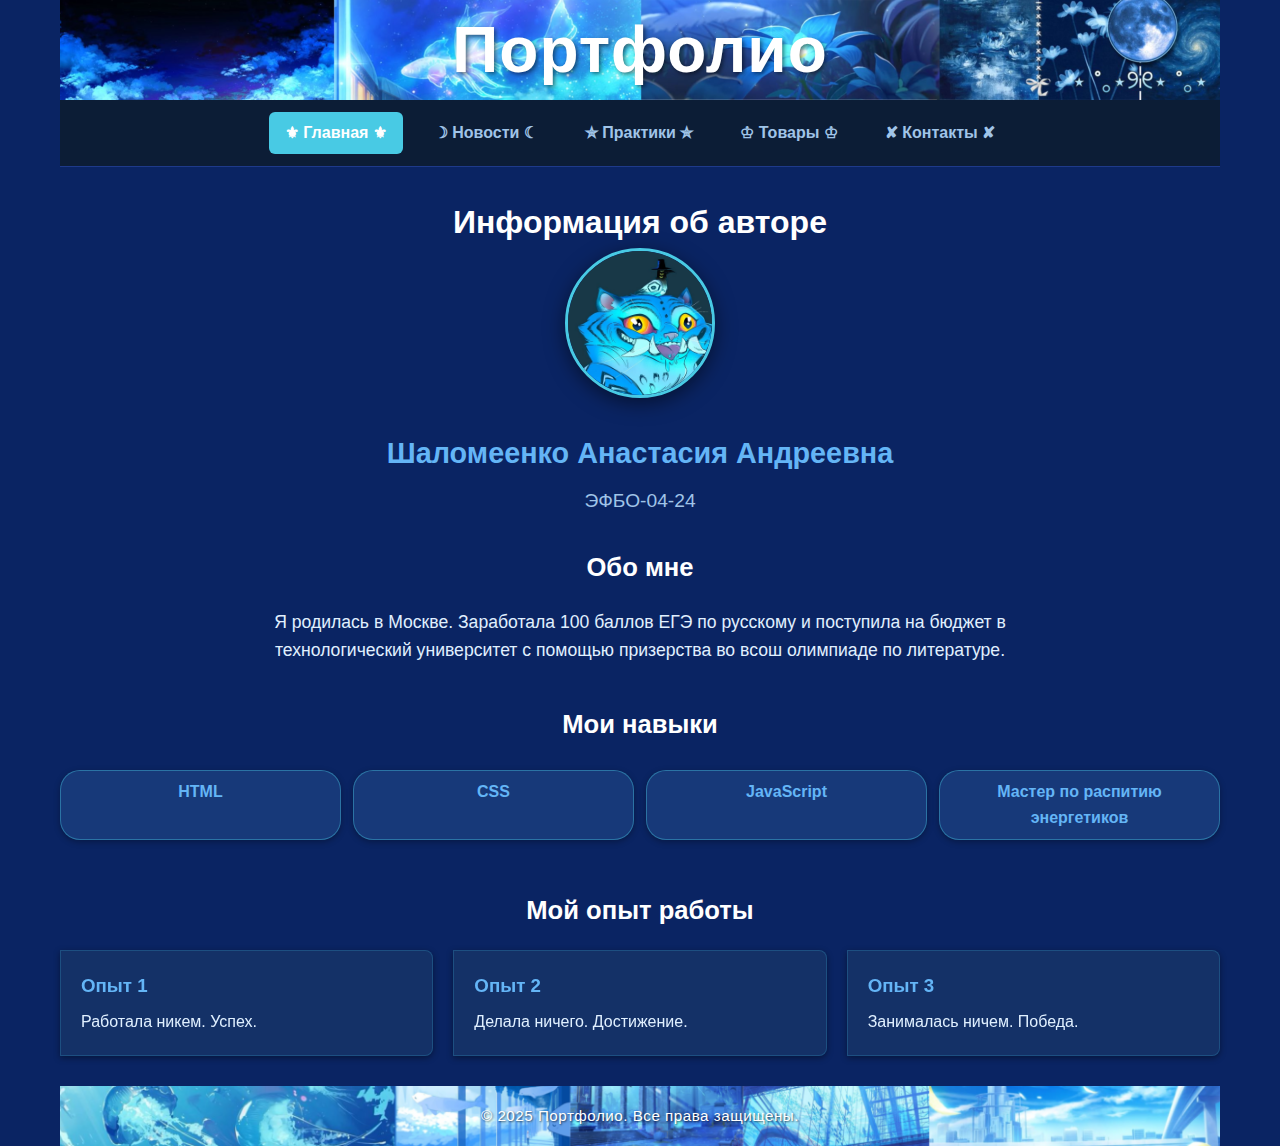
<file: index.html>
<!DOCTYPE html>
<html lang="ru">
<head>
    <meta charset="UTF-8">
    <meta name="viewport" content="width=device-width, initial-scale=1.0">
    <title>Главная - Портфолио</title>
    <link rel="stylesheet" href="style/styles.css">
</head>
<body>
    <div class="page-container">
        <header class="header">
            <h1>Портфолио</h1>
        </header>

        <nav class="nav">
            <ul class="nav-list">
                <li class="nav-item"><a class="nav-link nav-link--active" href="index.html">⚜ Главная ⚜</a></li>
                <li class="nav-item"><a class="nav-link" href="pages/news.html">☽︎ Новости ☾︎</a></li>
                <li class="nav-item"><a class="nav-link" href="pages/practices.html">✮︎ Практики ✮︎</a></li>
                <li class="nav-item"><a class="nav-link" href="pages/goods.html">♔︎ Товары ♔︎</a></li>
                <li class="nav-item"><a class="nav-link" href="pages/contacts.html">✘︎ Контакты ✘︎</a></li>
            </ul>
        </nav>

        <main class="content">
            <article class="profile-header">
                <h1 class="profile-title">Информация об авторе</h1>
                <img class="profile-photo" src="images/photo.png" alt="Фото Анастасии Шаломеенко">
                <h2 class="profile-name">Шаломеенко Анастасия Андреевна</h2>
                <p class="profile-group">ЭФБО-04-24</p>
            </article>

            <section class="about-me">
                <h2 class="section-title">Обо мне</h2>
                <p class="about-me-text">Я родилась в Москве. Заработала 100 баллов ЕГЭ по русскому и поступила на бюджет в технологический университет с помощью призерства во всош олимпиаде по литературе.</p>
            </section>

            <section class="skills-section">
                <h2 class="section-title">Мои навыки</h2>
                <div class="skills-container">
                    <div class="skill-tag">HTML</div>
                    <div class="skill-tag">CSS</div>
                    <div class="skill-tag">JavaScript</div>
                    <div class="skill-tag">Мастер по распитию энергетиков</div>
                </div>
            </section>

            <section class="experience-section">
                <h2 class="section-title">Мой опыт работы</h2>
                <div class="experience-grid">
                    <article class="experience-card">
                        <h3 class="experience-title">Опыт 1</h3>
                        <p class="experience-desc">Работала никем. Успех.</p>
                    </article>
                    <article class="experience-card">
                        <h3 class="experience-title">Опыт 2</h3>
                        <p class="experience-desc">Делала ничего. Достижение.</p>
                    </article>
                    <article class="experience-card">
                        <h3 class="experience-title">Опыт 3</h3>
                        <p class="experience-desc">Занималась ничем. Победа.</p>
                    </article>
                </div>
            </section>
        </main>

        <footer class="footer">
            <p>© 2025 Портфолио. Все права защищены.</p>
        </footer>
    </div>
</body>
</html>
</file>
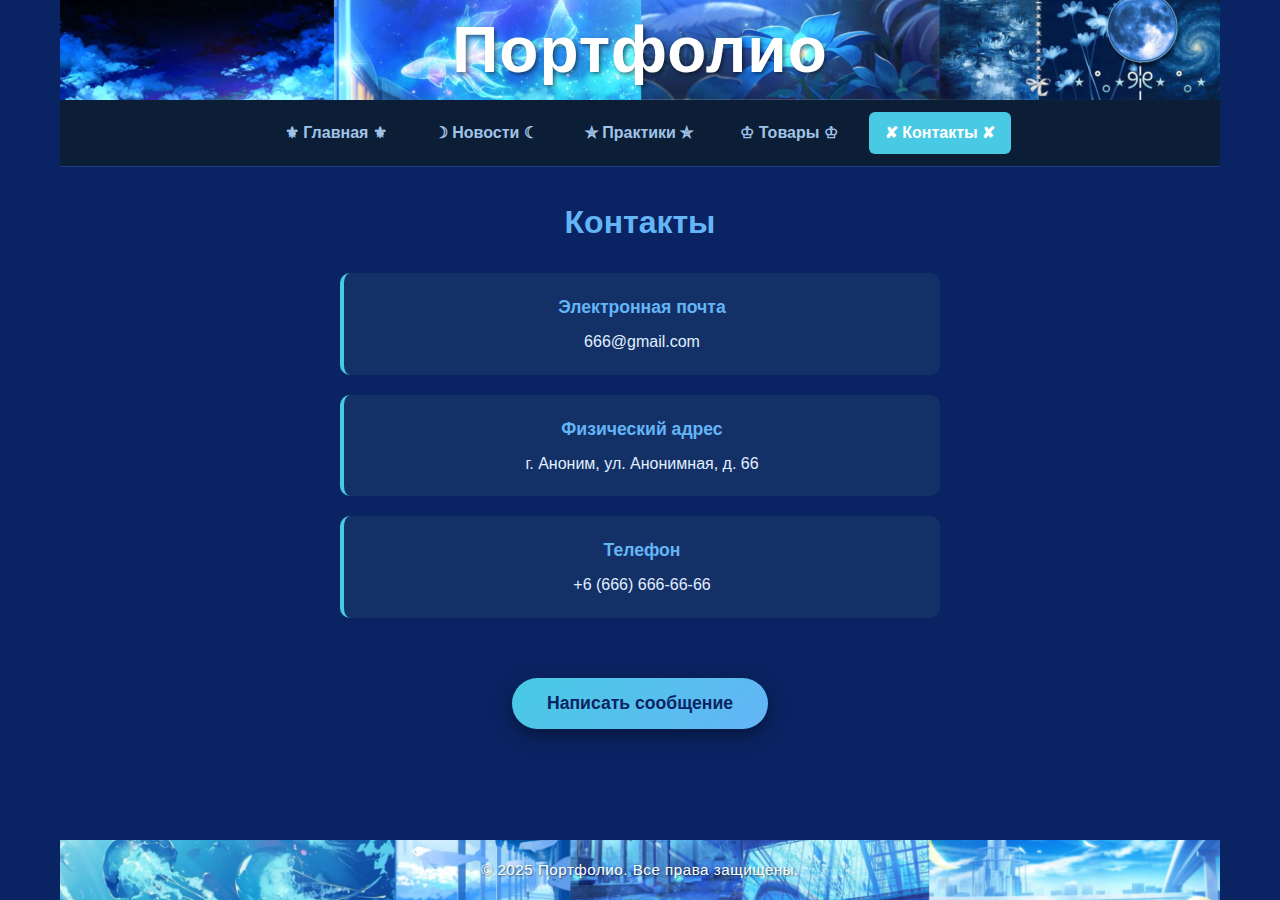
<file: pages/contacts.html>
<!DOCTYPE html>
<html lang="ru">
<head>
    <meta charset="UTF-8">
    <meta name="viewport" content="width=device-width, initial-scale=1.0">
    <title>Контакты - Портфолио</title>
    <link rel="stylesheet" href="../style/styles.css">
</head>
<body>
    <div class="page-container">
        <header class="header">
            <h1>Портфолио</h1>
        </header>

        <nav class="nav">
            <ul class="nav-list">
                <li class="nav-item"><a class="nav-link" href="../index.html">⚜ Главная ⚜</a></li>
                <li class="nav-item"><a class="nav-link" href="news.html">☽︎ Новости ☾︎</a></li>
                <li class="nav-item"><a class="nav-link" href="practices.html">✮︎ Практики ✮︎</a></li>
                <li class="nav-item"><a class="nav-link" href="goods.html">♔︎ Товары ♔︎</a></li>
                <li class="nav-item"><a class="nav-link nav-link--active" href="contacts.html">✘︎ Контакты ✘︎</a></li>
            </ul>
        </nav>

        <main class="content">
            <h1 class="page-title">Контакты</h1>

            <section class="contact-info">
                <div class="contact-item">
                    <h2 class="contact-label">Электронная почта</h2>
                    <p class="contact-value">666@gmail.com</p>
                </div>
                
                <div class="contact-item">
                    <h2 class="contact-label">Физический адрес</h2>
                    <p class="contact-value">г. Аноним, ул. Анонимная, д. 66</p>
                </div>
                
                <div class="contact-item">
                    <h2 class="contact-label">Телефон</h2>
                    <p class="contact-value">+6 (666) 666-66-66</p>
                </div>

                <div class="contact-actions">
                    <button class="contact-modal-button" onclick="contactModal.showModal()">Написать сообщение</button>
                </div>
            </section>
        </main>

        <footer class="footer">
            <p>© 2025 Портфолио. Все права защищены.</p>
        </footer>

        <!-- Модальное окно для формы обратной связи -->
        <dialog id="contactModal">
            <div class="modal-header">
                <h2>Форма обратной связи</h2>
                <button class="modal-close-btn" onclick="contactModal.close()">×</button>
            </div>

            <div class="modal-content">
                <form id="feedbackForm" method="dialog">
                    <div class="form-group">
                        <label for="name">Имя <span class="required">*</span></label>
                        <input type="text" id="name" name="name" required placeholder="Введите ваше имя">
                    </div>
                    
                    <div class="form-group">
                        <label for="phone">Телефон <span class="required">*</span></label>
                        <input type="tel" id="phone" name="phone" required placeholder="+7 (XXX) XXX-XX-XX">
                    </div>
                    
                    <div class="form-group">
                        <label for="email">Электронная почта <span class="required">*</span></label>
                        <input type="email" id="email" name="email" required placeholder="example@mail.ru">
                    </div>
                    
                    <div class="form-group">
                        <label for="category">Категория обращения <span class="required">*</span></label>
                        <select id="category" name="category" required>
                            <option value="">Выберите категорию</option>
                            <option value="technical">Техническая поддержка</option>
                            <option value="commercial">Коммерческое предложение</option>
                            <option value="cooperation">Сотрудничество</option>
                            <option value="complaint">Жалоба</option>
                            <option value="suggestion">Предложение</option>
                            <option value="other">Другое</option>
                        </select>
                    </div>
                    
                    <div class="form-group">
                        <label for="message">Текст обращения <span class="required">*</span></label>
                        <textarea id="message" name="message" required placeholder="Опишите вашу проблему или вопрос..."></textarea>
                    </div>
                    
                    <div class="modal-actions">
                        <button type="button" class="btn btn-secondary" onclick="contactModal.close()">Закрыть</button>
                        <button type="button" class="btn btn-primary" onclick="submitForm()">Отправить</button>
                    </div>
                </form>
            </div>
        </dialog>

        <script>
            function submitForm() {
                const form = document.getElementById('feedbackForm');
                const formData = new FormData(form);

                if (!form.checkValidity()) {
                    form.reportValidity();
                    return;
                }

                const data = {
                    name: formData.get('name'),
                    phone: formData.get('phone'),
                    email: formData.get('email'),
                    category: formData.get('category'),
                    message: formData.get('message')
                };

                console.log('Данные формы:', data);

                alert('Спасибо! Ваше обращение отправлено. Мы свяжемся с вами в ближайшее время.');

                contactModal.close();

                form.reset();
            }

            document.getElementById('contactModal').addEventListener('click', function(event) {
                if (event.target === this) {
                    this.close();
                }
            });

            document.getElementById('feedbackForm').addEventListener('keypress', function(event) {
                if (event.key === 'Enter' && event.target.type !== 'textarea') {
                    event.preventDefault();
                }
            });
        </script>
    </div>
</body>
</html>
</file>
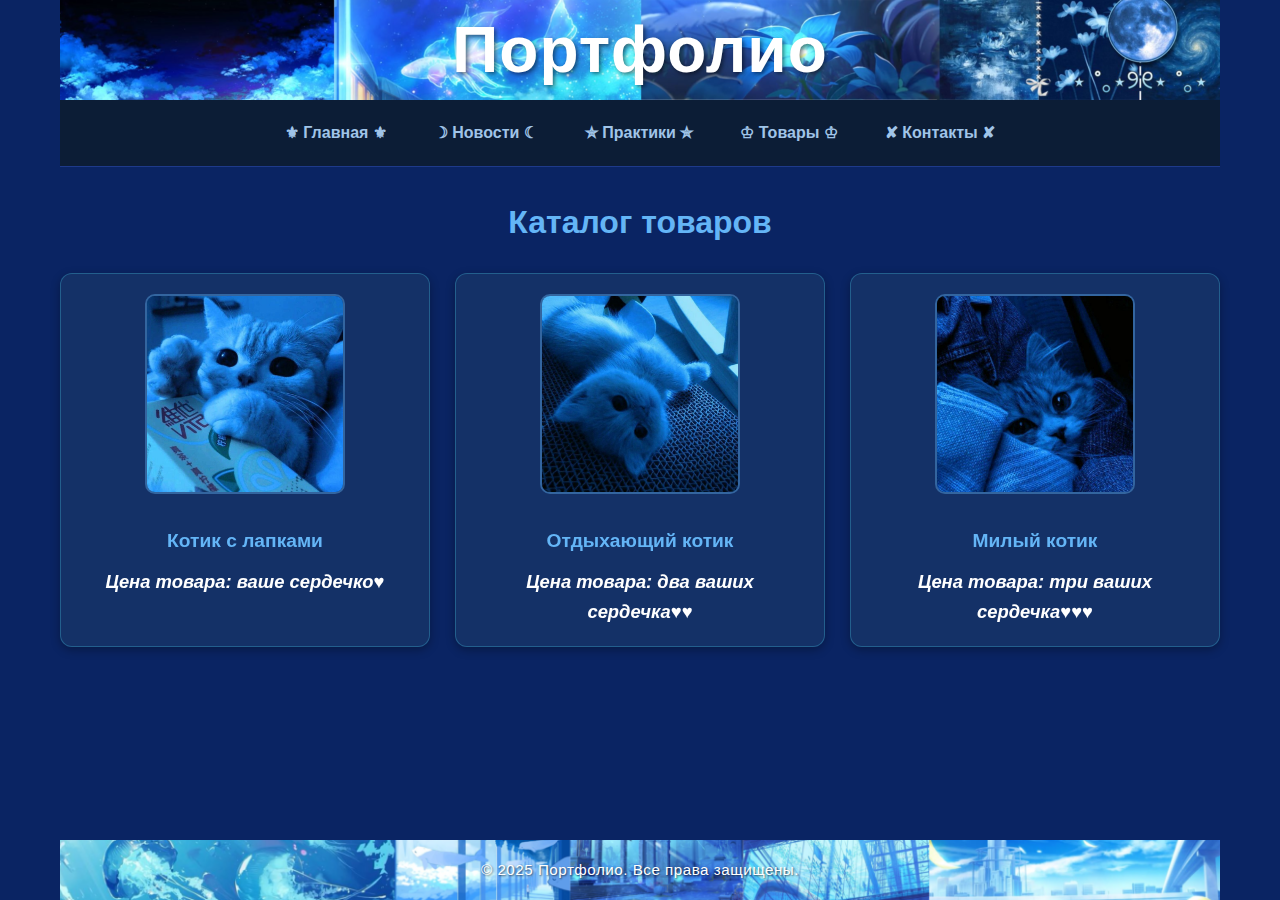
<file: pages/goods.html>
<!DOCTYPE html>
<html lang="ru">
<head>
    <meta charset="UTF-8">
    <meta name="viewport" content="width=device-width, initial-scale=1.0">
    <title>Товары - Портфолио</title>
    <link rel="stylesheet" href="../style/styles.css">
</head>
<body>
    <div class="page-container">
        <header class="header">
            <h1>Портфолио</h1>
        </header>

        <nav class="nav">
            <ul class="nav-list">
                <li class="nav-item"><a class="nav-link" href="../index.html">⚜ Главная ⚜</a></li>
                <li class="nav-item"><a class="nav-link" href="news.html">☽︎ Новости ☾︎</a></li>
                <li class="nav-item"><a class="nav-link" href="practices.html">✮︎ Практики ✮︎</a></li>
                <li class="nav-item"><a class="nav-link" href="goods.html">♔︎ Товары ♔︎</a></li>
                <li class="nav-item"><a class="nav-link" href="contacts.html">✘︎ Контакты ✘︎</a></li>
            </ul>
        </nav>

        <main class="content">
            <h1 class="page-title">Каталог товаров</h1>

            <section class="products-section">
                <div class="products-grid">
                    <article class="product-card">
                        <img src="../images/goods1.jpg" alt="Котик с лапками" class="product-image">
                        <h3 class="product-name">Котик с лапками</h3>
                        <p class="product-price"><i>Цена товара: ваше сердечко♥</i></p>
                    </article>
                    
                    <article class="product-card">
                        <img src="../images/goods2.jpg" alt="Отдыхающий котик" class="product-image">
                        <h3 class="product-name">Отдыхающий котик</h3>
                        <p class="product-price"><i>Цена товара: два ваших сердечка♥♥</i></p>
                    </article>
                    
                    <article class="product-card">
                        <img src="../images/goods3.jpg" alt="Милый котик" class="product-image">
                        <h3 class="product-name">Милый котик</h3>
                        <p class="product-price"><i>Цена товара: три ваших сердечка♥♥♥</i></p>
                    </article>
                </div>
            </section>
        </main>

        <footer class="footer">
            <p>© 2025 Портфолио. Все права защищены.</p>
        </footer>
    </div>
</body>
</html>
</file>
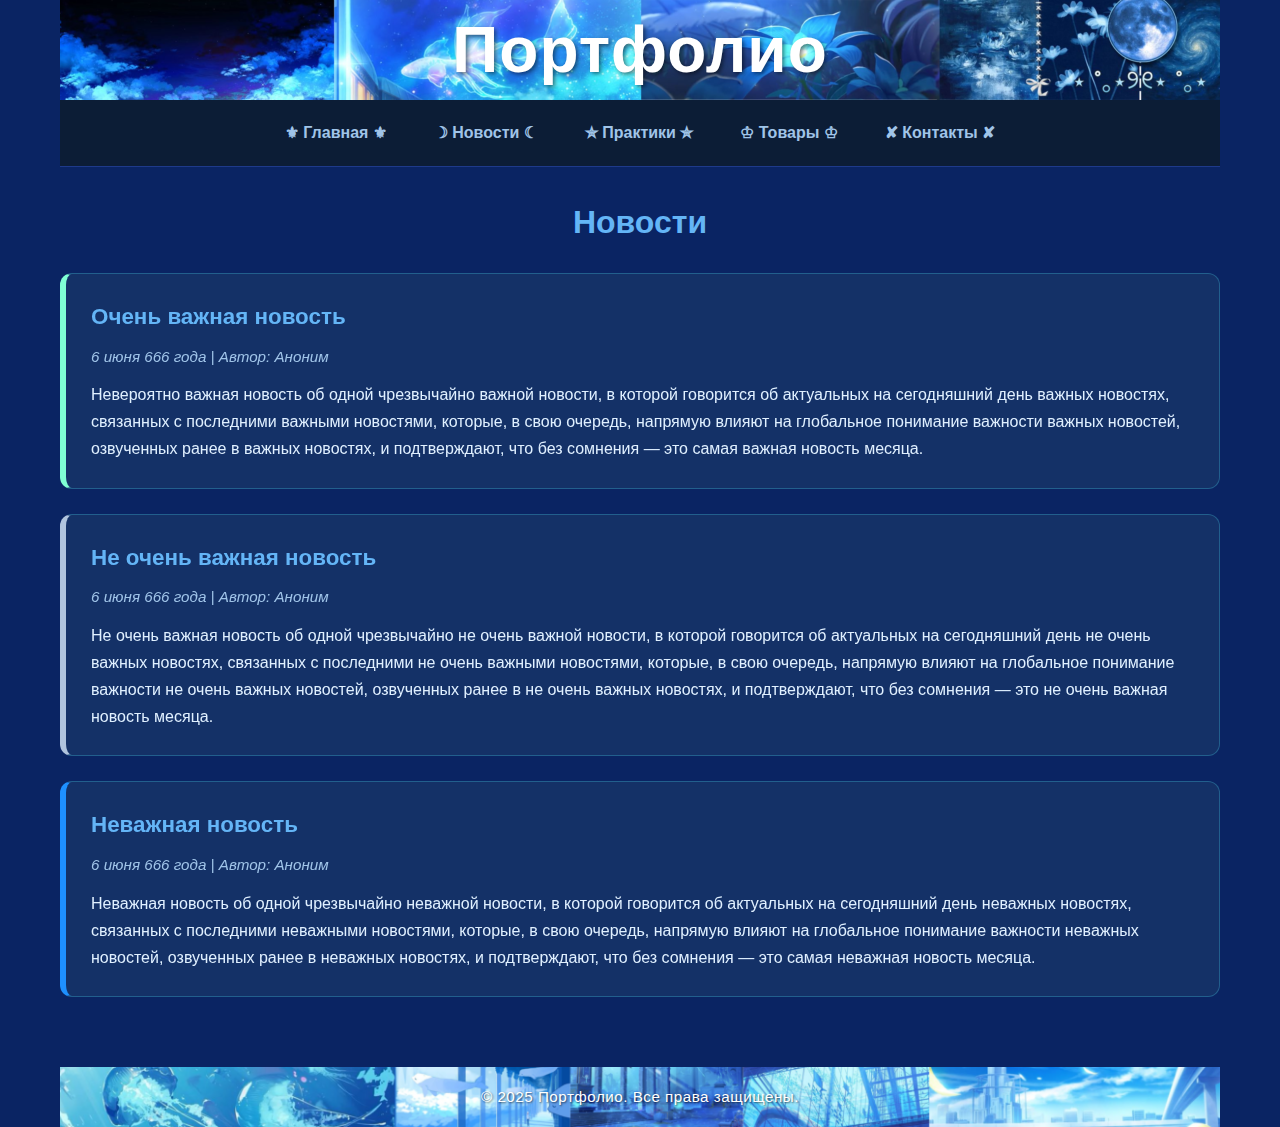
<file: pages/news.html>
<!DOCTYPE html>
<html lang="ru">
<head>
    <meta charset="UTF-8">
    <meta name="viewport" content="width=device-width, initial-scale=1.0">
    <title>Новости - Портфолио</title>
    <link rel="stylesheet" href="../style/styles.css">
</head>
<body>
    <div class="page-container">
        <header class="header">
            <h1>Портфолио</h1>
        </header>

        <nav class="nav">
            <ul class="nav-list">
                <li class="nav-item"><a class="nav-link" href="../index.html">⚜ Главная ⚜</a></li>
                <li class="nav-item"><a class="nav-link" href="news.html">☽︎ Новости ☾︎</a></li>
                <li class="nav-item"><a class="nav-link" href="practices.html">✮︎ Практики ✮︎</a></li>
                <li class="nav-item"><a class="nav-link" href="goods.html">♔︎ Товары ♔︎</a></li>
                <li class="nav-item"><a class="nav-link" href="contacts.html">✘︎ Контакты ✘︎</a></li>
            </ul>
        </nav>

        <main class="content">
            <h1 class="page-title">Новости</h1>

            <section class="news-section">
                <article class="news-item news-item--important">
                    <h2 class="news-title">Очень важная новость</h2>
                    <p class="news-meta"><time datetime="666-06-6">6 июня 666 года</time> | Автор: Аноним</p>
                    <p class="news-text">Невероятно важная новость об одной чрезвычайно важной новости, в которой говорится об актуальных на сегодняшний день важных новостях, связанных с последними важными новостями, которые, в свою очередь, напрямую влияют на глобальное понимание важности важных новостей, озвученных ранее в важных новостях, и подтверждают, что без сомнения — это самая важная новость месяца.</p>
                </article>

                <article class="news-item news-item--medium">
                    <h2 class="news-title">Не очень важная новость</h2>
                    <p class="news-meta"><time datetime="666-06-6">6 июня 666 года</time> | Автор: Аноним</p>
                    <p class="news-text">Не очень важная новость об одной чрезвычайно не очень важной новости, в которой говорится об актуальных на сегодняшний день не очень важных новостях, связанных с последними не очень важными новостями, которые, в свою очередь, напрямую влияют на глобальное понимание важности не очень важных новостей, озвученных ранее в не очень важных новостях, и подтверждают, что без сомнения — это не очень важная новость месяца.</p>
                </article>

                <article class="news-item news-item--unimportant">
                    <h2 class="news-title">Неважная новость</h2>
                    <p class="news-meta"><time datetime="666-06-6">6 июня 666 года</time> | Автор: Аноним</p>
                    <p class="news-text">Неважная новость об одной чрезвычайно неважной новости, в которой говорится об актуальных на сегодняшний день неважных новостях, связанных с последними неважными новостями, которые, в свою очередь, напрямую влияют на глобальное понимание важности неважных новостей, озвученных ранее в неважных новостях, и подтверждают, что без сомнения — это самая неважная новость месяца.</p>
                </article>
            </section>
        </main>

        <footer class="footer">
            <p>© 2025 Портфолио. Все права защищены.</p>
        </footer>
    </div>
</body>
</html>
</file>
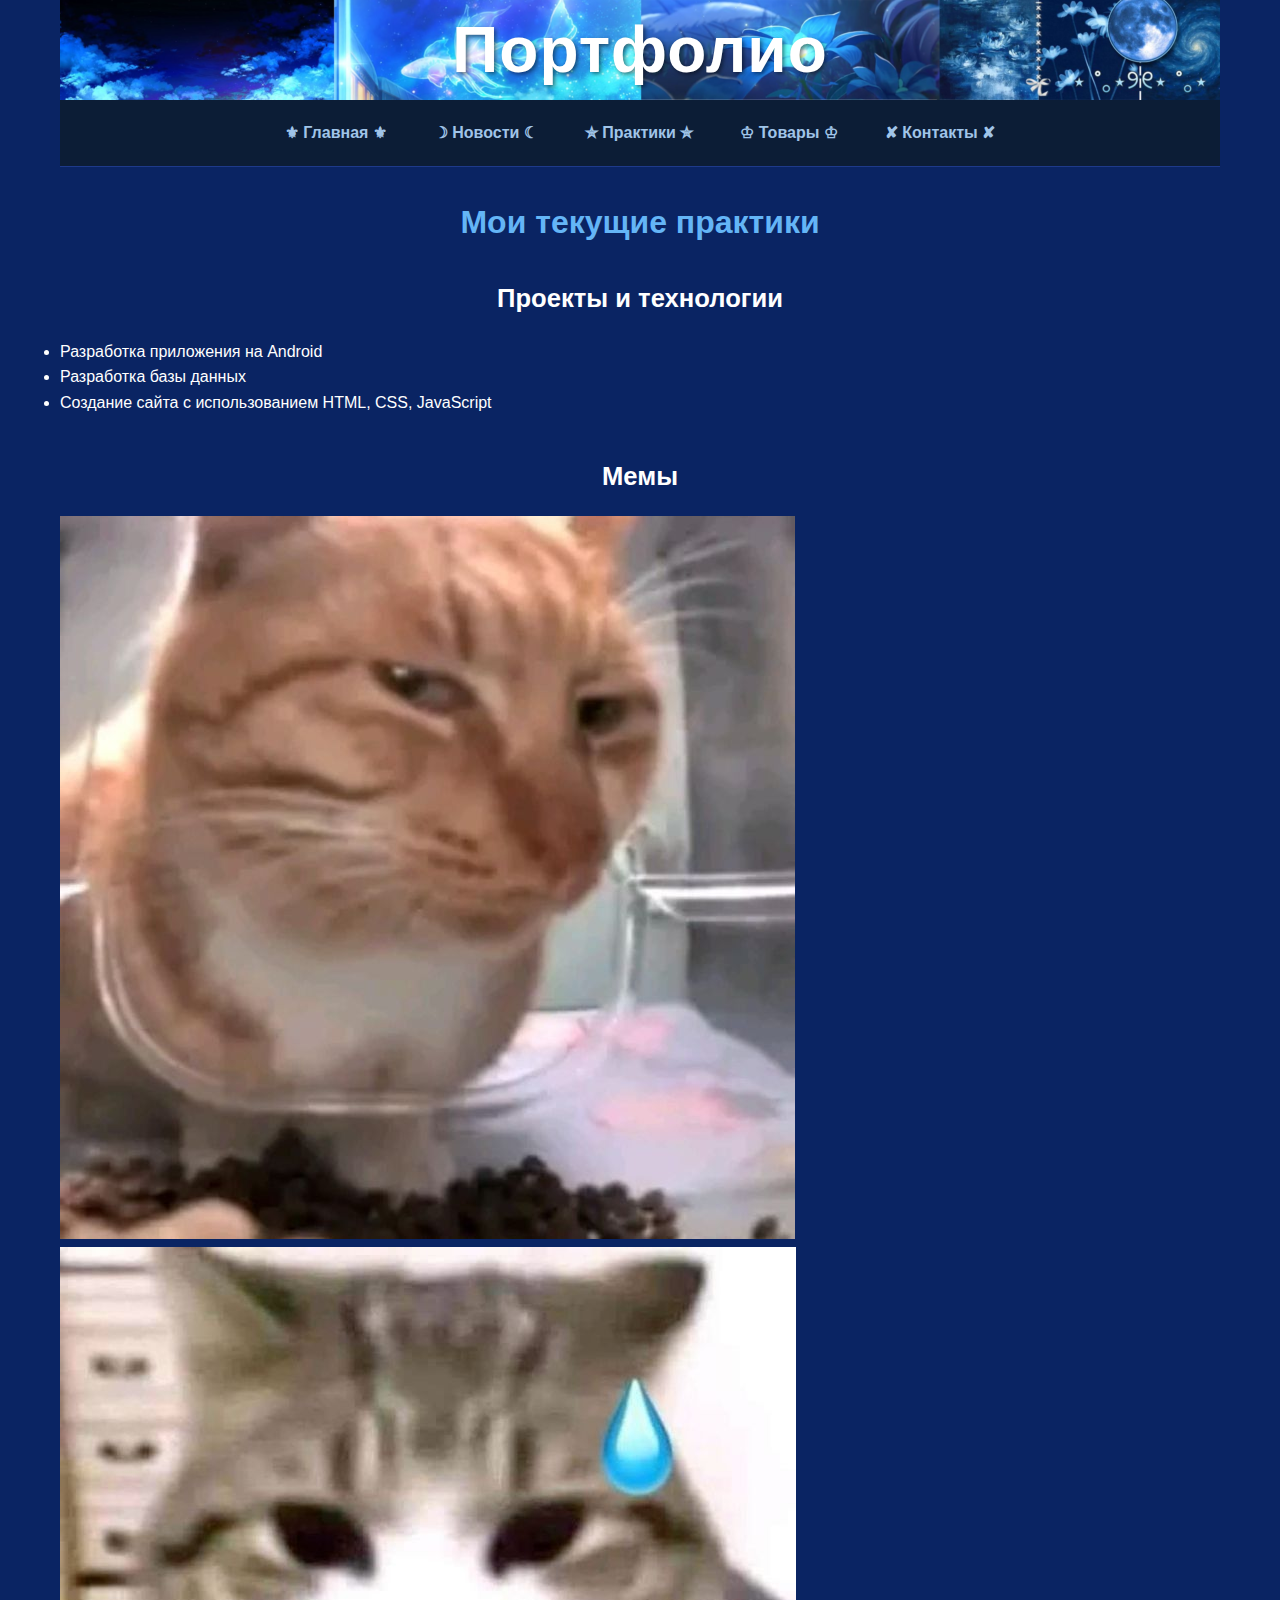
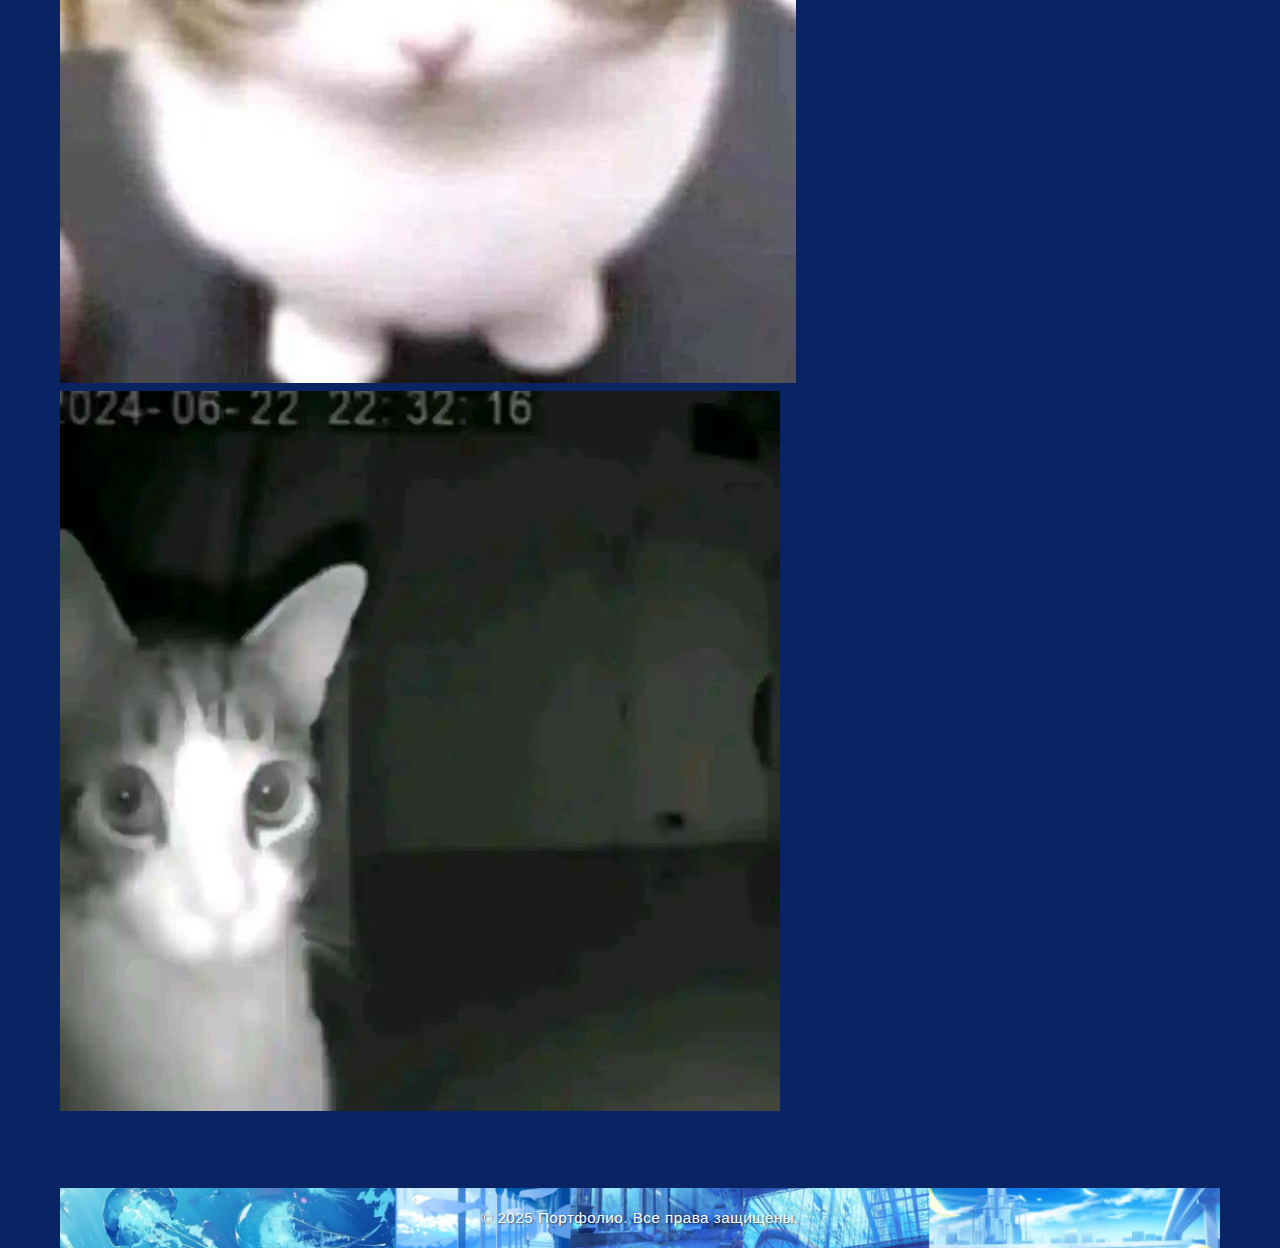
<file: pages/practices.html>
<!DOCTYPE html>
<html lang="ru">
<head>
    <meta charset="UTF-8">
    <meta name="viewport" content="width=device-width, initial-scale=1.0">
    <title>Практики - Портфолио</title>
    <link rel="stylesheet" href="../style/styles.css">
</head>
<body>
    <div class="page-container">
        <header class="header">
            <h1>Портфолио</h1>
        </header>

        <nav class="nav">
            <ul class="nav-list">
                <li class="nav-item"><a class="nav-link" href="../index.html">⚜ Главная ⚜</a></li>
                <li class="nav-item"><a class="nav-link" href="news.html">☽︎ Новости ☾︎</a></li>
                <li class="nav-item"><a class="nav-link" href="practices.html">✮︎ Практики ✮︎</a></li>
                <li class="nav-item"><a class="nav-link" href="goods.html">♔︎ Товары ♔︎</a></li>
                <li class="nav-item"><a class="nav-link" href="contacts.html">✘︎ Контакты ✘︎</a></li>
            </ul>
        </nav>

        <main class="content">
            <h1 class="page-title">Мои текущие практики</h1>

            <section class="practices-section">
                <h2 class="section-title">Проекты и технологии</h2>
                <ul class="practices-list">
                    <li class="practice-item">Разработка приложения на Android</li>
                    <li class="practice-item">Разработка базы данных</li>
                    <li class="practice-item">Создание сайта с использованием HTML, CSS, JavaScript</li>
                </ul>
            </section>

            <section class="memes-section">
                <h2 class="section-title">Мемы</h2>
                <div class="memes-grid">
                    <img src="../images/meme1.jpg" alt="Мем 1" class="meme-image">
                    <img src="../images/meme2.jpg" alt="Мем 2" class="meme-image">
                    <img src="../images/meme3.jpg" alt="Мем 3" class="meme-image">
                </div>
            </section>
        </main>

        <footer class="footer">
            <p>© 2025 Портфолио. Все права защищены.</p>
        </footer>
    </div>
</body>
</html>
</file>
<file: style/styles.css>
/* ===== БАЗОВЫЕ СТИЛИ ===== */
* {
    margin: 0;
    padding: 0;
    box-sizing: border-box;
}

body {
    font-family: 'Segoe UI', Tahoma, Geneva, Verdana, sans-serif;
    background-color: #0a2463;
    color: #ffffff;
    line-height: 1.6;
}

/* ===== КОНТЕЙНЕР СТРАНИЦЫ ===== */
.page-container {
    max-width: 1200px;
    margin: 0 auto;
    padding: 0 20px;
    display: grid;
    grid-template-rows: auto auto 1fr auto;
    grid-template-areas:
        "header"
        "nav"
        "main"
        "footer";
    min-height: 100vh;
}

/* ===== ШАПКА ===== */
.header {
    grid-area: header;
    width: 100%;
    height: 100px;
    background: url(../images/header-bg.jpg) center/cover no-repeat;
    display: flex;
    align-items: center;
    justify-content: center;
    color: white;
    font-size: 2rem;
    font-weight: bold;
    letter-spacing: 1px;
    text-shadow: 2px 2px 4px rgba(0, 0, 0, 0.5);
    transition: transform 0.3s ease;
}

.header:hover {
    transform: scale(1.01);
    filter: brightness(1.1);
}

/* ===== НАВИГАЦИЯ ===== */
.nav {
    grid-area: nav;
    background-color: rgba(13, 27, 42, 0.8);
    padding: 12px 0;
    border-bottom: 1px solid #1e3a8a;
}

.nav-list {
    list-style: none;
    display: flex;
    justify-content: center;
    flex-wrap: wrap;
    gap: 15px;
    margin: 0;
    padding: 0;
}

.nav-link {
    color: #a0c4e8;
    text-decoration: none;
    padding: 8px 16px;
    border-radius: 6px;
    font-weight: 600;
    transition: color 0.2s, background-color 0.2s;
    display: block;
    text-align: center;
}

.nav-link:hover,
.nav-link:focus {
    color: white;
    background-color: #48cae4;
    outline: none;
}

.nav-link--active {
    color: white;
    background-color: #48cae4;
}

/* ===== ОСНОВНОЙ КОНТЕНТ ===== */
.content {
    grid-area: main;
    padding: 30px 0;
    background-color: transparent;
}

.page-title {
    font-size: 2rem;
    margin-bottom: 25px;
    color: #64b5f6;
    text-align: center;
}

.section-title {
    text-align: center;
    margin: 30px 0 20px;
    color: white;
    font-size: 1.6rem;
}

/* ===== ГЛАВНАЯ СТРАНИЦА ===== */
.profile-header {
    text-align: center;
    margin-bottom: 30px;
}

.profile-photo {
    width: 150px;
    height: 150px;
    border-radius: 50%;
    object-fit: cover;
    border: 3px solid #48cae4;
    margin-bottom: 15px;
    background-color: #0a2463;
    transition: transform 0.4s, box-shadow 0.4s;
    box-shadow: 0 5px 20px rgba(0, 0, 0, 0.5);
}

.profile-photo:hover {
    transform: scale(1.05) rotate(5deg);
    box-shadow: 0 8px 30px rgba(72, 202, 228, 0.6);
}

.profile-name {
    font-size: 1.8rem;
    margin: 10px 0;
    color: #64b5f6;
}

.profile-group {
    font-size: 1.2rem;
    color: #a0c4e8;
    font-weight: 500;
}

/* ===== СЕКЦИИ КОНТЕНТА ===== */
.about-me,
.practices-section,
.news-section,
.memes-section,
.contact-section,
.products-section {
    margin-bottom: 40px;
}

.about-me p {
    font-size: 1.1rem;
    margin-bottom: 20px;
    text-align: center;
    max-width: 800px;
    margin-left: auto;
    margin-right: auto;
    color: #e0f0ff;
    transition: color 0.3s;
}

.about-me p:hover {
    color: #ffffff;
    text-shadow: 0 0 10px rgba(100, 181, 246, 0.5);
}

/* ===== НАВЫКИ ===== */
.skills-container {
    display: grid;
    grid-template-columns: repeat(auto-fit, minmax(150px, 1fr));
    gap: 12px;
    margin: 25px 0;
}

.skill-tag {
    background: rgba(100, 181, 246, 0.15);
    color: #64b5f6;
    padding: 8px 16px;
    border-radius: 20px;
    font-weight: bold;
    border: 1px solid rgba(72, 202, 228, 0.4);
    transition: all 0.3s ease;
    cursor: pointer;
    box-shadow: 0 2px 6px rgba(0, 0, 0, 0.3);
    text-align: center;
}

.skill-tag:hover {
    background: rgba(72, 202, 228, 0.4);
    color: white;
    transform: translateY(-3px) scale(1.05);
    box-shadow: 0 5px 15px rgba(72, 202, 228, 0.5);
}

/* ===== ОПЫТ РАБОТЫ ===== */
.experience-section {
    margin-top: 50px;
}

.experience-grid {
    display: grid;
    grid-template-columns: repeat(auto-fit, minmax(300px, 1fr));
    gap: 20px;
}

.experience-card {
    background-color: rgba(27, 58, 107, 0.6);
    padding: 20px;
    border-left: 4px solid #48cae4;
    border-radius: 0 8px 8px 0;
    box-shadow: 0 2px 6px rgba(0, 0, 0, 0.4);
    transition: transform 0.3s, box-shadow 0.3s;
    backdrop-filter: blur(4px);
    border: 1px solid rgba(72, 202, 228, 0.2);
}

.experience-card:hover {
    transform: translateY(-3px);
    box-shadow: 0 6px 20px rgba(72, 202, 228, 0.3);
}

.experience-title {
    color: #64b5f6;
    margin-bottom: 8px;
    transition: color 0.3s;
}

.experience-title:hover {
    color: #48cae4;
    text-shadow: 0 0 10px rgba(72, 202, 228, 0.6);
}

.experience-desc {
    color: #e0f0ff;
    line-height: 1.6;
}

/* ===== НОВОСТИ ===== */
.news-item {
    background-color: rgba(27, 58, 107, 0.6);
    padding: 25px;
    margin-bottom: 25px;
    border-radius: 12px;
    border: 1px solid rgba(72, 202, 228, 0.3);
    transition: transform 0.3s, box-shadow 0.3s;
    backdrop-filter: blur(4px);
}

.news-item:hover {
    transform: translateY(-5px);
    box-shadow: 0 8px 25px rgba(72, 202, 228, 0.3);
    border-color: #48cae4;
}

.news-title {
    color: #64b5f6;
    margin-bottom: 10px;
    font-size: 1.4rem;
    transition: color 0.3s, transform 0.3s;
}

.news-title:hover {
    color: #48cae4;
    transform: translateX(5px);
}

.news-meta {
    color: #a0c4e8;
    font-style: italic;
    margin-bottom: 12px;
    font-size: 0.95rem;
}

.news-text {
    color: #e0f0ff;
    line-height: 1.7;
}

/* Новости по важности */
.news-item--important {
    border-left: 6px solid #7FFFD4;
}

.news-item--medium {
    border-left: 6px solid #B0C4DE;
}

.news-item--unimportant {
    border-left: 6px solid #1E90FF;
}

/* ===== ТОВАРЫ ===== */
.products-grid {
    display: grid;
    grid-template-columns: repeat(auto-fit, minmax(280px, 1fr));
    gap: 25px;
    margin-top: 20px;
}

.product-card {
    background-color: rgba(27, 58, 107, 0.6);
    padding: 20px;
    text-align: center;
    border-radius: 12px;
    border: 1px solid rgba(72, 202, 228, 0.3);
    transition: all 0.3s ease;
    backdrop-filter: blur(4px);
    box-shadow: 0 3px 10px rgba(0, 0, 0, 0.3);
}

.product-card:hover {
    transform: translateY(-8px);
    border-color: #48cae4;
    box-shadow: 0 10px 30px rgba(72, 202, 228, 0.4);
}

.product-image {
    width: 100%;
    max-width: 200px;
    height: 200px;
    object-fit: cover;
    border-radius: 10px;
    margin-bottom: 15px;
    border: 2px solid rgba(100, 181, 246, 0.4);
    transition: transform 0.3s, box-shadow 0.3s;
}

.product-image:hover {
    transform: scale(1.05);
    box-shadow: 0 8px 20px rgba(72, 202, 228, 0.5);
}

.product-name {
    font-size: 1.2rem;
    margin: 10px 0;
    color: #64b5f6;
    transition: color 0.3s, transform 0.3s;
}

.product-name:hover {
    color: #48cae4;
    transform: scale(1.05);
}

.product-price {
    font-size: 1.15rem;
    font-weight: bold;
    color: white;
}

/* ===== КОНТАКТЫ ===== */
.contact-info {
    display: grid;
    gap: 20px;
    max-width: 600px;
    margin: 0 auto;
}

.contact-item {
    background-color: rgba(27, 58, 107, 0.6);
    padding: 20px;
    border-radius: 10px;
    border-left: 4px solid #48cae4;
    text-align: center;
}

.contact-label {
    color: #64b5f6;
    font-size: 1.1rem;
    margin-bottom: 8px;
}

.contact-value {
    color: #e0f0ff;
    font-size: 1rem;
}

.contact-actions {
    text-align: center;
    margin-top: 20px;
}

.call-button {
    display: inline-block;
    background: linear-gradient(135deg, #48cae4, #64b5f6);
    color: #0a2463;
    padding: 12px 30px;
    text-decoration: none;
    border-radius: 30px;
    font-weight: bold;
    transition: all 0.3s ease;
    box-shadow: 0 4px 15px rgba(0, 0, 0, 0.4);
    font-weight: 700;
}

.call-button:hover {
    transform: translateY(-3px) scale(1.05);
    box-shadow: 0 8px 25px rgba(72, 202, 228, 0.6);
    background: linear-gradient(135deg, #64b5f6, #48cae4);
}

/* ===== ПРАКТИКИ ===== */
.practices-grid {
    display: grid;
    grid-template-columns: repeat(auto-fit, minmax(350px, 1fr));
    gap: 30px;
    margin: 30px auto;
    max-width: 900px;
}

.practice-card {
    background-color: rgba(27, 58, 107, 0.6);
    border-radius: 14px;
    overflow: hidden;
    border: 1px solid rgba(72, 202, 228, 0.3);
    box-shadow: 0 4px 12px rgba(0, 0, 0, 0.3);
    transition: all 0.35s ease;
    backdrop-filter: blur(6px);
    display: flex;
    flex-direction: column;
    height: 100%;
}

.practice-card:hover {
    transform: translateY(-6px);
    box-shadow: 0 10px 25px rgba(72, 202, 228, 0.4);
    border-color: #48cae4;
}

.practice-image {
    width: 100%;
    height: 200px;
    object-fit: cover;
    display: block;
    border-bottom: 2px solid rgba(72, 202, 228, 0.4);
}

.practice-content {
    padding: 20px;
    flex: 1;
    display: flex;
    flex-direction: column;
}

.practice-title {
    font-size: 1.4rem;
    color: #64b5f6;
    margin: 0 0 12px 0;
    transition: color 0.3s;
}

.practice-card:hover .practice-title {
    color: #48cae4;
}

.practice-desc {
    color: #e0f0ff;
    line-height: 1.6;
    margin-bottom: 16px;
    flex: 1;
}

.practice-link {
    display: inline-block;
    color: #48cae4;
    text-decoration: none;
    font-weight: 600;
    padding: 8px 0;
    transition: all 0.3s;
    align-self: flex-start;
    border-bottom: 1px solid transparent;
}

.practice-link:hover {
    color: white;
    border-bottom-color: #48cae4;
    transform: translateX(4px);
}

/* ===== ФУТЕР ===== */
.footer {
    grid-area: footer;
    width: 100%;
    height: 60px;
    background: url(../images/footer-bg.jpg) center/cover no-repeat;
    display: flex;
    align-items: center;
    justify-content: center;
    color: white;
    font-size: 0.95rem;
    letter-spacing: 0.5px;
    text-shadow: 1px 1px 2px rgba(0, 0, 0, 0.6);
    transition: filter 0.3s;
}

.footer:hover {
    filter: brightness(1.1);
}

/* ===== МОДАЛЬНОЕ ОКНО ===== */
dialog::backdrop {
    background: rgba(10, 36, 99, 0.8);
    animation: fadeIn 0.3s ease;
}

dialog {
    border: none;
    border-radius: 15px;
    padding: 0;
    box-shadow: 0 20px 40px rgba(0, 0, 0, 0.5);
    animation: slideIn 0.3s ease;
    max-width: 500px;
    width: 90vw;
    max-height: 90vh;
    overflow-y: auto;
    background: rgba(27, 58, 107, 0.95);
    backdrop-filter: blur(10px);
    border: 1px solid rgba(72, 202, 228, 0.3);
}

.modal-header {
    background: linear-gradient(135deg, #0a2463 0%, #1b3a6b 100%);
    color: white;
    padding: 1.5rem;
    border-radius: 15px 15px 0 0;
    margin: 0;
    display: flex;
    justify-content: space-between;
    align-items: center;
    border-bottom: 2px solid #48cae4;
}

.modal-header h2 {
    margin: 0;
    color: #64b5f6;
    font-size: 1.5rem;
    font-weight: 600;
}

.modal-close-btn {
    background: none;
    border: none;
    color: #a0c4e8;
    font-size: 2rem;
    cursor: pointer;
    padding: 0;
    width: 30px;
    height: 30px;
    display: flex;
    align-items: center;
    justify-content: center;
    border-radius: 50%;
    transition: all 0.3s ease;
}

.modal-close-btn:hover {
    color: #48cae4;
    background: rgba(72, 202, 228, 0.2);
    transform: scale(1.1);
}

.modal-content {
    padding: 2rem;
}

.form-group {
    margin-bottom: 1.5rem;
}

.form-group label {
    display: block;
    margin-bottom: 0.5rem;
    font-weight: 600;
    color: #64b5f6;
}

.form-group input,
.form-group select,
.form-group textarea {
    width: 100%;
    padding: 0.75rem;
    border: 2px solid rgba(72, 202, 228, 0.3);
    border-radius: 8px;
    font-size: 1rem;
    transition: all 0.3s ease;
    box-sizing: border-box;
    background: rgba(255, 255, 255, 0.1);
    color: #e0f0ff;
}

.form-group select option {
    background-color: rgba(27, 58, 107, 0.95);
    color: #e0f0ff;
}

.form-group input:focus,
.form-group select:focus,
.form-group textarea:focus {
    outline: none;
    border-color: #48cae4;
    box-shadow: 0 0 10px rgba(72, 202, 228, 0.3);
    background: rgba(255, 255, 255, 0.15);
}

.form-group input::placeholder,
.form-group textarea::placeholder {
    color: #a0c4e8;
    opacity: 0.7;
}

.form-group textarea {
    min-height: 120px;
    resize: vertical;
}

.modal-actions {
    display: flex;
    gap: 1rem;
    justify-content: flex-end;
    margin-top: 2rem;
}

.btn {
    padding: 0.75rem 1.5rem;
    border: none;
    border-radius: 8px;
    cursor: pointer;
    font-size: 1rem;
    transition: all 0.3s ease;
    font-weight: 600;
}

.btn-primary {
    background: linear-gradient(135deg, #48cae4, #64b5f6);
    color: #0a2463;
}

.btn-primary:hover {
    transform: translateY(-2px);
    box-shadow: 0 8px 20px rgba(72, 202, 228, 0.4);
    background: linear-gradient(135deg, #64b5f6, #48cae4);
}

.btn-secondary {
    background: rgba(255, 255, 255, 0.1);
    color: #e0f0ff;
    border: 2px solid rgba(72, 202, 228, 0.3);
}

.btn-secondary:hover {
    background: rgba(72, 202, 228, 0.2);
    border-color: #48cae4;
    transform: translateY(-2px);
}

.required {
    color: #ff6b6b;
}

.contact-modal-button {
    display: inline-block;
    background: linear-gradient(135deg, #48cae4, #64b5f6);
    color: #0a2463;
    padding: 15px 35px;
    text-decoration: none;
    border-radius: 30px;
    font-weight: bold;
    margin-top: 20px;
    transition: all 0.3s ease;
    box-shadow: 0 6px 20px rgba(0, 0, 0, 0.4);
    border: none;
    cursor: pointer;
    font-weight: 700;
    font-size: 1.1rem;
}

.contact-modal-button:hover {
    transform: translateY(-3px) scale(1.05);
    box-shadow: 0 10px 30px rgba(72, 202, 228, 0.6);
    background: linear-gradient(135deg, #64b5f6, #48cae4);
}

@keyframes fadeIn {
    from { opacity: 0; }
    to { opacity: 1; }
}

@keyframes slideIn {
    from {
        opacity: 0;
        transform: translateY(-50px) scale(0.9);
    }
    to {
        opacity: 1;
        transform: translateY(0) scale(1);
    }
}

/* Адаптивность для модального окна */
@media (max-width: 600px) {
    dialog {
        margin: 1rem;
        width: calc(100vw - 2rem);
    }
    
    .modal-actions {
        flex-direction: column;
    }
    
    .btn {
        width: 100%;
    }
    
    .modal-header {
        padding: 1rem;
    }
    
    .modal-header h2 {
        font-size: 1.3rem;
    }
    
    .modal-content {
        padding: 1.5rem;
    }
}

/* ===== АДАПТИВНОСТЬ ===== */
@media (max-width: 768px) {
    .nav-list {
        flex-direction: column;
        align-items: center;
        gap: 8px;
    }

    .skills-container {
        grid-template-columns: 1fr;
    }

    .experience-grid {
        grid-template-columns: 1fr;
    }

    .products-grid {
        grid-template-columns: 1fr;
    }

    .profile-photo {
        width: 120px;
        height: 120px;
    }

    .page-title {
        font-size: 1.6rem;
    }

    .header {
        height: 80px;
        font-size: 1.5rem;
    }

    .footer {
        height: 50px;
        font-size: 0.85rem;
    }

    .memes-grid {
        grid-template-columns: 1fr;
    }
}

/* ===== АДАПТИВНОСТЬ ===== */
@media (max-width: 768px) {
    .nav-list {
        flex-direction: column;
        align-items: center;
        gap: 8px;
    }

    .skills-container {
        grid-template-columns: 1fr;
    }

    .experience-grid {
        grid-template-columns: 1fr;
    }

    .products-grid {
        grid-template-columns: 1fr;
    }

    /* ДОБАВЬТЕ ЭТО ДЛЯ ПРАКТИК */
    .practices-flex {
        flex-direction: column;
        align-items: center;
        gap: 20px;
    }
    
    .practice-card {
        width: 100%;
        max-width: 400px;
        margin: 0 auto;
    }

    .profile-photo {
        width: 120px;
        height: 120px;
    }

    .page-title {
        font-size: 1.6rem;
    }

    .header {
        height: 80px;
        font-size: 1.5rem;
    }

    .footer {
        height: 50px;
        font-size: 0.85rem;
    }

    .memes-grid {
        grid-template-columns: 1fr;
    }
}
</file>
